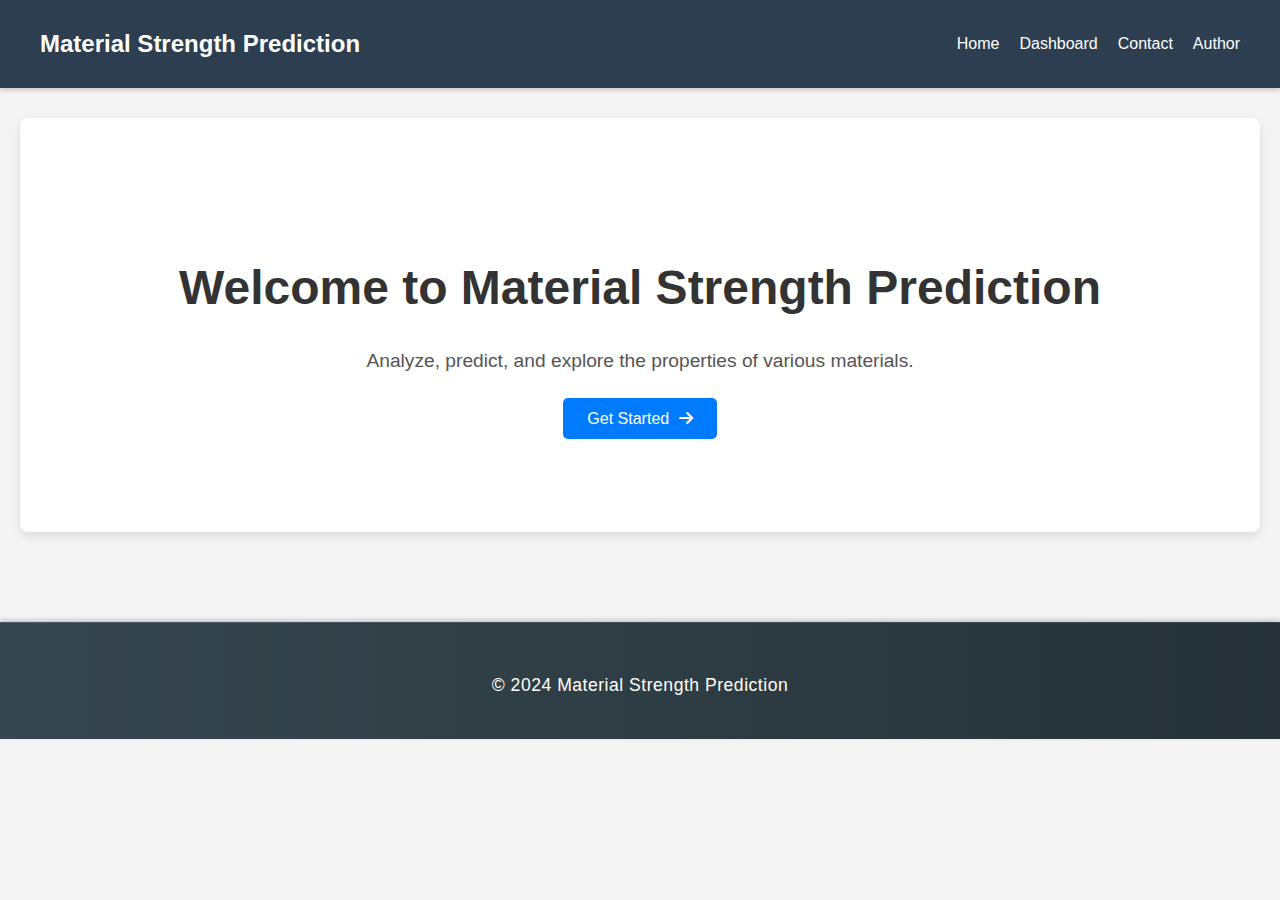
<file: index.html>
<!DOCTYPE html>
<html lang="en">
<head>
    <meta charset="UTF-8">
    <meta name="viewport" content="width=device-width, initial-scale=1.0">
    <title>Material Strength Prediction - Home</title>
    <link rel="stylesheet" href="rambabu.css">
    <link rel="stylesheet" href="https://cdnjs.cloudflare.com/ajax/libs/font-awesome/6.0.0/css/all.min.css" integrity="sha512-9usAa10IRO0HhonpyAIVpjrylPvoDwiPUiKdWk5t3PyolY1cOd4DSE0Ga+ri4AuTroPR5aQvXU9xC6qOPnzFeg==" crossorigin="anonymous" referrerpolicy="no-referrer" />
</head>
<body>
    <header>
        <nav>
            <div class="logo">Material Strength Prediction</div>
            <ul class="nav-links">
                <li><a href="rambabu.html">Home</a></li>
                <li><a href="dashboard.html">Dashboard</a></li>
                <li><a href="contact.html">Contact</a></li>
                <li><a href="author.html">Author</a></li>
            </ul>
        </nav>
    </header>

    <main>
        <section class="hero">
            <h1>Welcome to Material Strength Prediction</h1>
            <p>Analyze, predict, and explore the properties of various materials.</p>
            <a href="dashboard.html" class="cta-button">Get Started <i class="fas fa-arrow-right"></i></a>
        </section>
    </main>

    <footer>
        <p>© 2024 Material Strength Prediction</p>
    </footer>
</body>
</html>
</file>
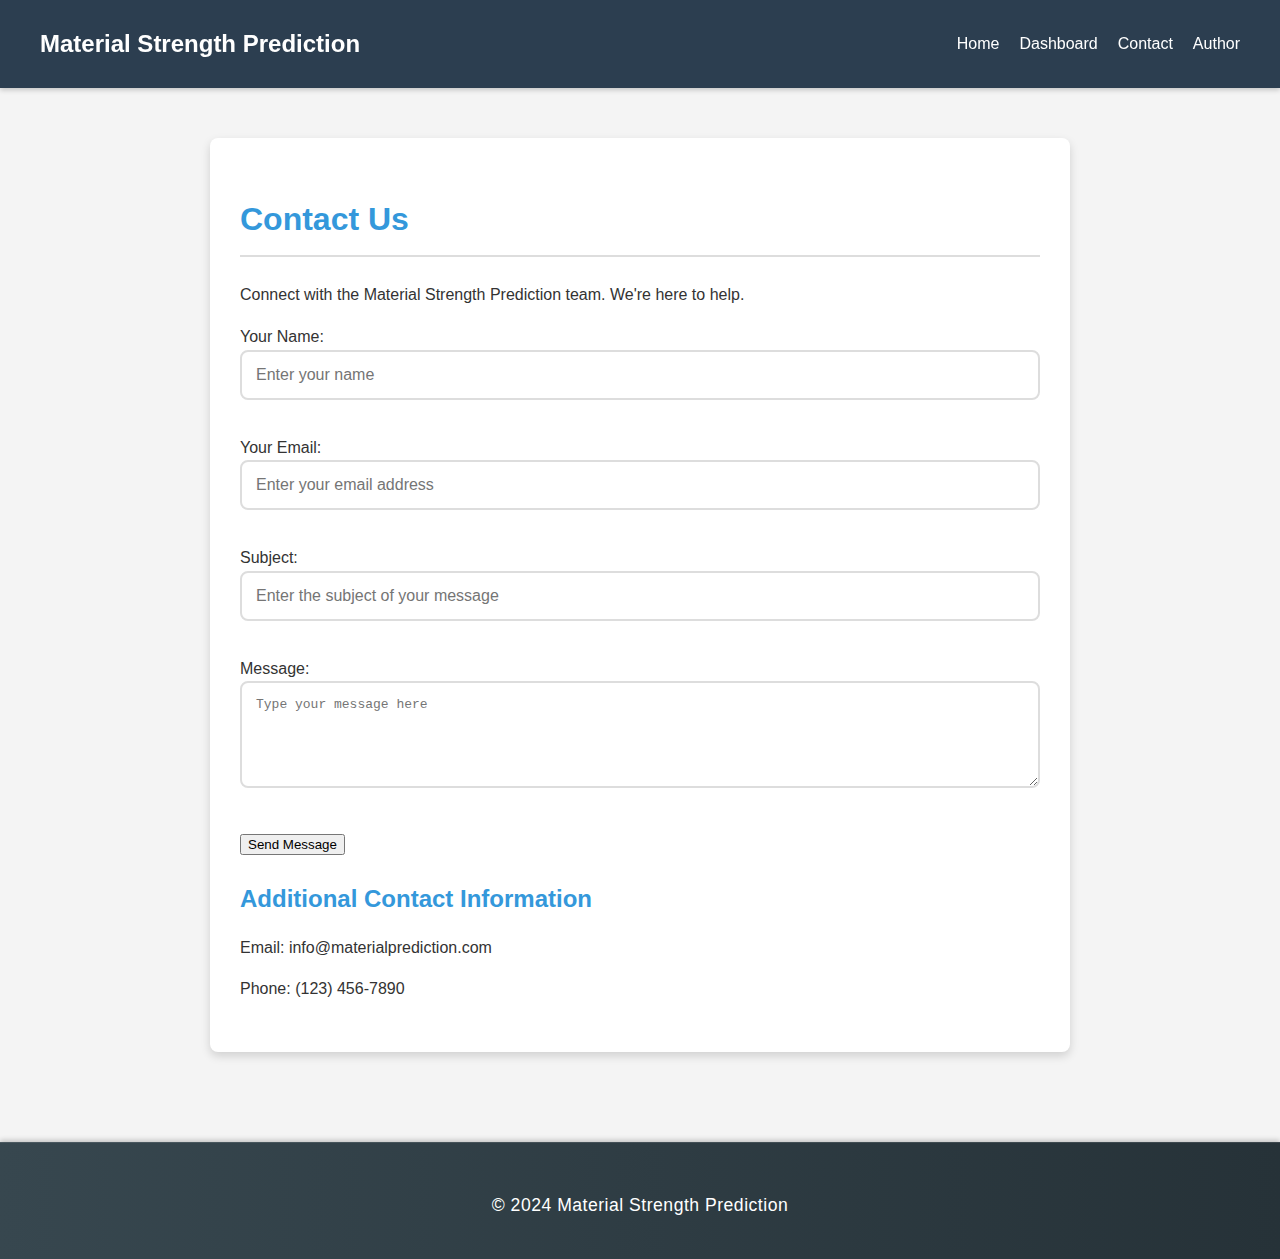
<file: contact.html>
<!DOCTYPE html>
<html lang="en">
<head>
    <meta charset="UTF-8">
    <meta name="viewport" content="width=device-width, initial-scale=1.0">
    <title>Material Strength Prediction - Contact</title>
    <link rel="stylesheet" href="rambabu.css">
    <link rel="stylesheet" href="https://cdnjs.cloudflare.com/ajax/libs/font-awesome/6.0.0/css/all.min.css">
</head>
<body>
    <header>
        <nav>
            <div class="logo">Material Strength Prediction</div>
            <ul class="nav-links">
                <li><a href="index.html">Home</a></li>
                <li><a href="dashboard.html">Dashboard</a></li>
                <li><a href="contact.html">Contact</a></li>
                <li><a href="author.html">Author</a></li>
            </ul>
        </nav>
    </header>

    <main>
        <section class="contact-linkedin">
            <h2>Contact Us</h2>
            <p>Connect with the Material Strength Prediction team. We're here to help.</p>

            <form id="contact-form">
                <div class="form-group">
                    <label for="name">Your Name:</label>
                    <input type="text" id="name" name="name" placeholder="Enter your name">
                </div>
                <div class="form-group">
                    <label for="email">Your Email:</label>
                    <input type="email" id="email" name="email" placeholder="Enter your email address">
                </div>
                <div class="form-group">
                    <label for="subject">Subject:</label>
                    <input type="text" id="subject" name="subject" placeholder="Enter the subject of your message">
                </div>
                <div class="form-group">
                    <label for="message">Message:</label>
                    <textarea id="message" name="message" rows="5" placeholder="Type your message here"></textarea>
                </div>
                <button type="submit">Send Message</button>
            </form>

            <div class="contact-info">
                <h3>Additional Contact Information</h3>
                <p>Email: info@materialprediction.com</p>
                <p>Phone: (123) 456-7890</p>
            </div>
        </section>
    </main>

    <footer>
        <p>© 2024 Material Strength Prediction</p>
    </footer>
</body>
</html>
</file>
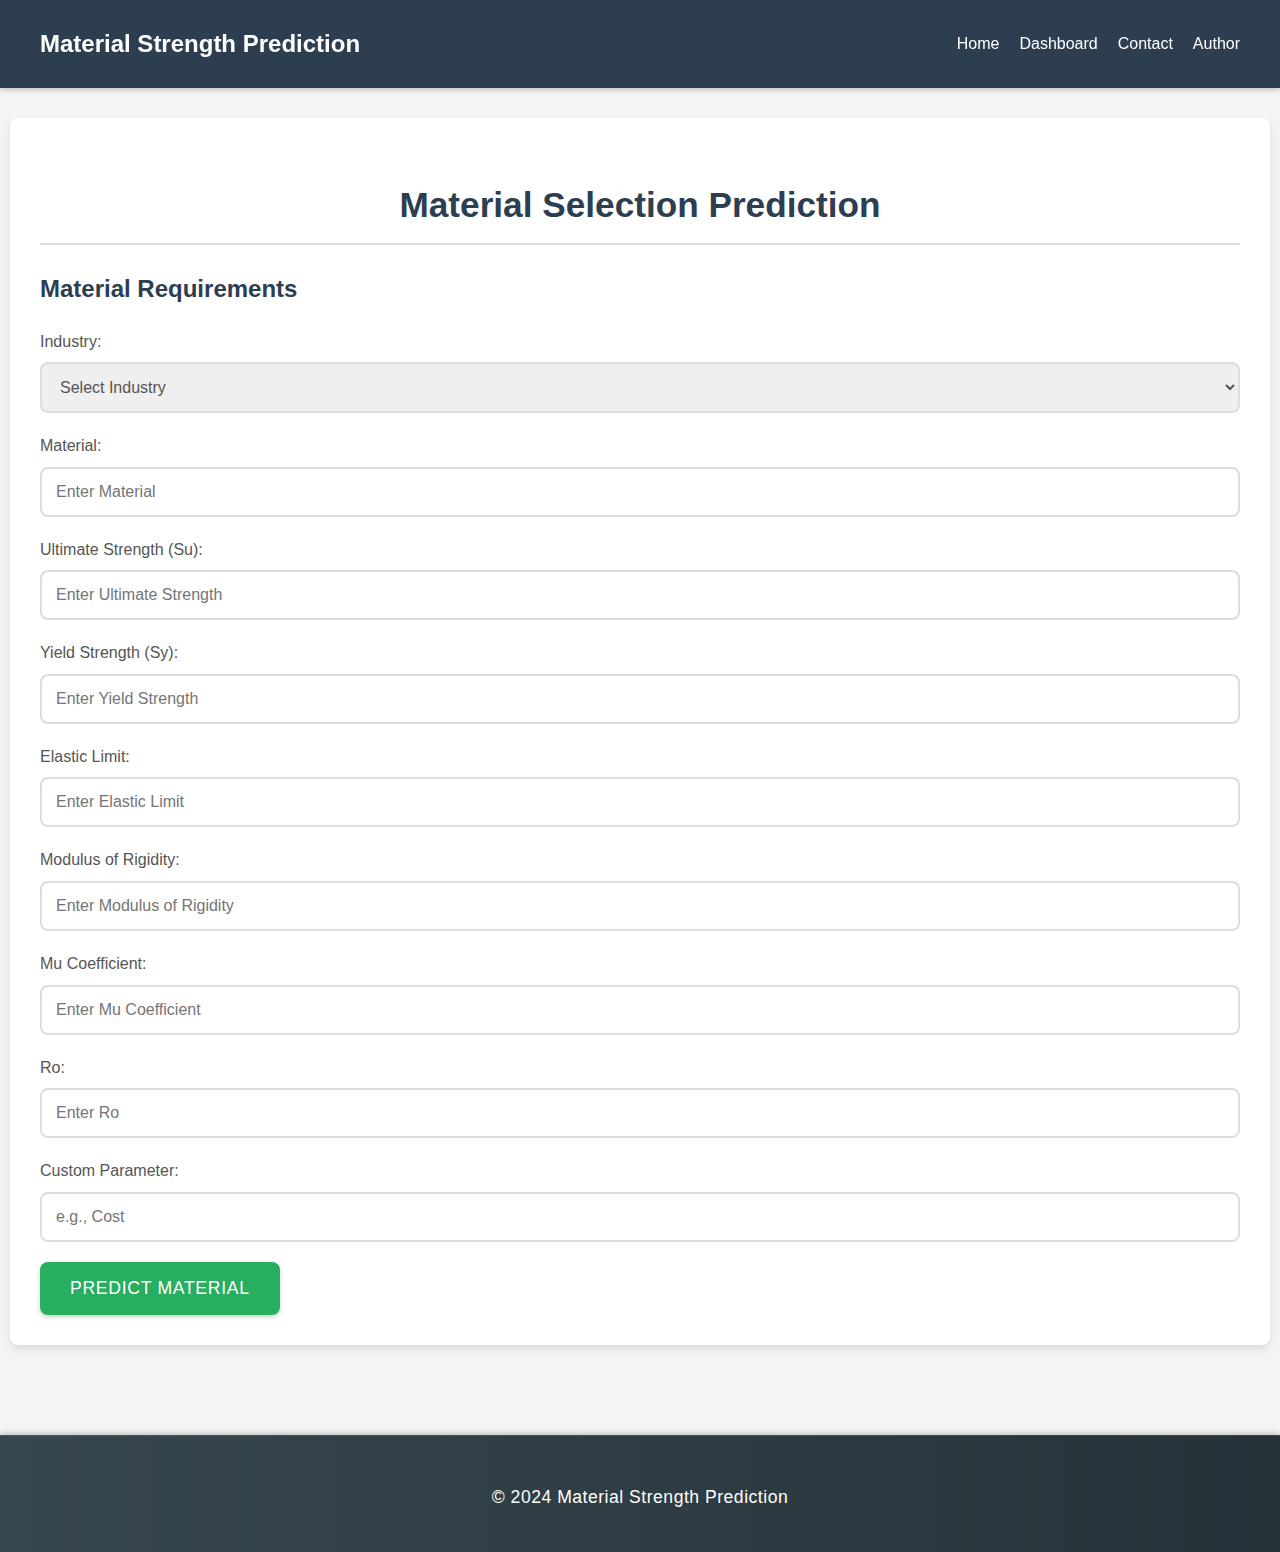
<file: dashboard.html>
<!DOCTYPE html>
<html lang="en">
<head>
    <meta charset="UTF-8">
    <meta name="viewport" content="width=device-width, initial-scale=1.0">
    <title>Material Strength Prediction - Dashboard</title>
    <link rel="stylesheet" href="rambabu.css">
    <link rel="stylesheet" href="https://cdnjs.cloudflare.com/ajax/libs/font-awesome/6.0.0/css/all.min.css">
</head>
<body>
    <header>
        <nav>
            <div class="logo">Material Strength Prediction</div>
            <ul class="nav-links">
                <li><a href="rambabu.html">Home</a></li>
                <li><a href="dashboard.html">Dashboard</a></li>
                <li><a href="contact.html">Contact</a></li>
                <li><a href="author.html">Author</a></li>
            </ul>
        </nav>
    </header>

    <main>
        <section class="dashboard" id="interface-2">
            <h2>Material Selection Prediction</h2>
            <div class="input-section">
                <h3>Material Requirements</h3>
                <form id="material-form" onsubmit="return false;">
                    <!-- Industry Selection -->
                    <div class="input-group">
                        <label for="industry">Industry:</label>
                        <select id="industry" name="industry" required>
                            <option value="">Select Industry</option>
                            <option value="aerospace">Aerospace</option>
                            <option value="automotive">Automotive</option>
                            <option value="construction">Construction</option>
                            <option value="biomedical">Biomedical</option>
                        </select>
                    </div>

                    <!-- Material Properties Input -->
                    <div class="input-group">
                        <label for="material">Material:</label>
                        <input type="text" id="material" name="material" placeholder="Enter Material" required>
                    </div>
                    <div class="input-group">
                        <label for="su">Ultimate Strength (Su):</label>
                        <input type="number" id="su" name="su" placeholder="Enter Ultimate Strength" required>
                    </div>
                    <div class="input-group">
                        <label for="sy">Yield Strength (Sy):</label>
                        <input type="number" id="sy" name="sy" placeholder="Enter Yield Strength" required>
                    </div>
                    <div class="input-group">
                        <label for="e">Elastic Limit:</label>
                        <input type="number" id="e" name="e" placeholder="Enter Elastic Limit" required>
                    </div>
                    <div class="input-group">
                        <label for="g">Modulus of Rigidity:</label>
                        <input type="number" id="g" name="g" placeholder="Enter Modulus of Rigidity" required>
                    </div>
                    <div class="input-group">
                        <label for="mu">Mu Coefficient:</label>
                        <input type="number" step="0.01" id="mu" name="mu" placeholder="Enter Mu Coefficient" required>
                    </div>
                    <div class="input-group">
                        <label for="ro">Ro:</label>
                        <input type="number" id="ro" name="ro" placeholder="Enter Ro" required>
                    </div>

                    <!-- Custom Parameter Input -->
                    <div class="input-group">
                        <label for="custom-parameter">Custom Parameter:</label>
                        <input type="text" id="custom-parameter" name="custom-parameter" placeholder="e.g., Cost">
                    </div>

                    <!-- Submit Button -->
                    <button type="submit" onclick="predict()">Predict Material</button>
                </form>
            </div>
        </section>

        <section id="interface-3" class="prediction-interface" style="display:none;">
            <h2>Prediction Result</h2>
            <div id="prediction-content">
                <div id="result" class="rating-stars"></div>
                <p id="recommendation"></p>
                <div class="alternative-materials">
                    <h4>Recommendations</h4>
                    <ul id="alternative-list"></ul>
                </div>
            </div>
            <button class="download-button" onclick="downloadReport()">Download Report</button>
        </section>
    </main>

    <footer>
        <p>© 2024 Material Strength Prediction</p>
    </footer>

    <script src="rambabu.js"></script>
</body>
</html>
</file>
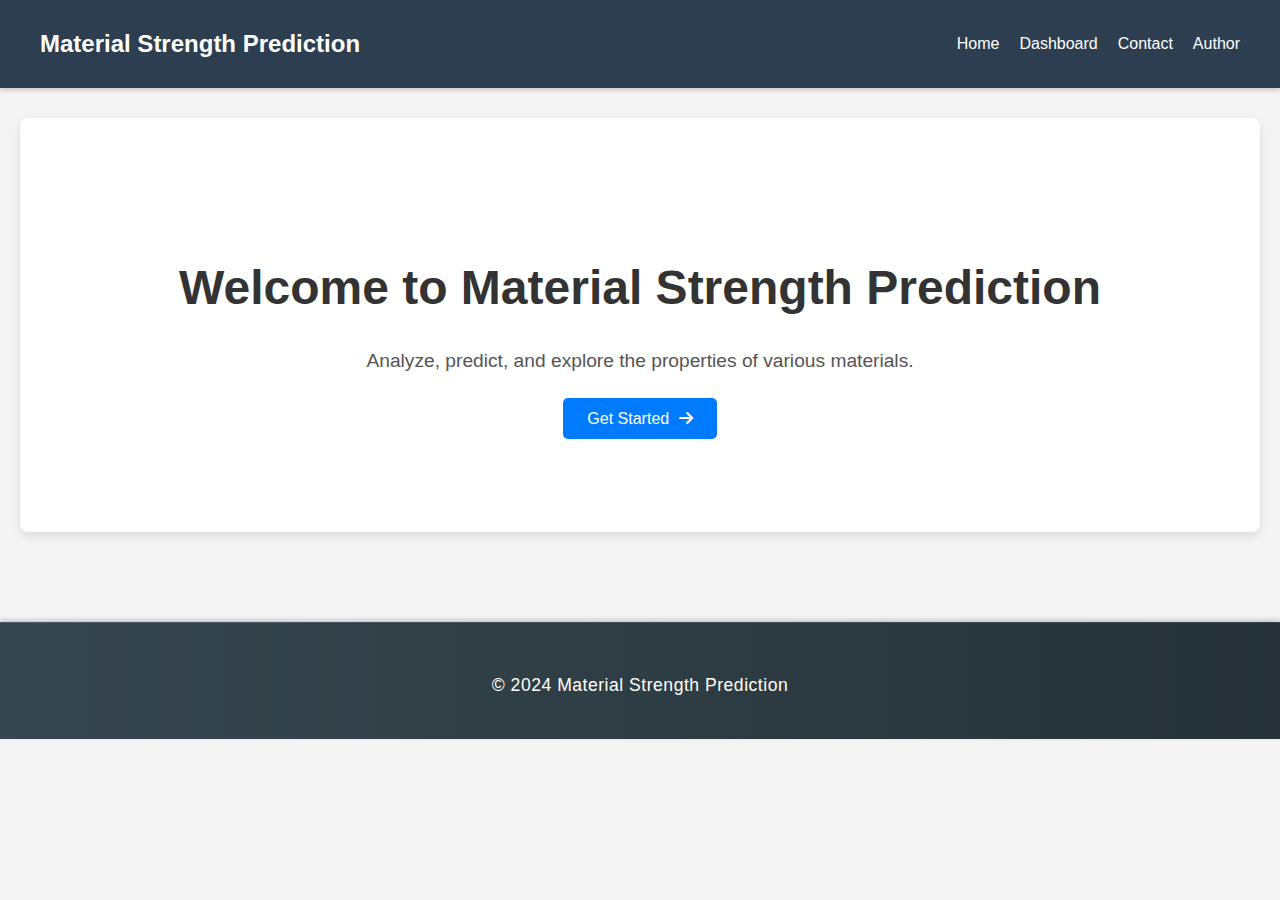
<file: rambabu.html>
<!DOCTYPE html>
<html lang="en">
<head>
    <meta charset="UTF-8">
    <meta name="viewport" content="width=device-width, initial-scale=1.0">
    <title>Material Strength Prediction - Home</title>
    <link rel="stylesheet" href="rambabu.css">
    <link rel="stylesheet" href="https://cdnjs.cloudflare.com/ajax/libs/font-awesome/6.0.0/css/all.min.css" integrity="sha512-9usAa10IRO0HhonpyAIVpjrylPvoDwiPUiKdWk5t3PyolY1cOd4DSE0Ga+ri4AuTroPR5aQvXU9xC6qOPnzFeg==" crossorigin="anonymous" referrerpolicy="no-referrer" />
</head>
<body>
    <header>
        <nav>
            <div class="logo">Material Strength Prediction</div>
            <ul class="nav-links">
                <li><a href="rambabu.html">Home</a></li>
                <li><a href="dashboard.html">Dashboard</a></li>
                <li><a href="contact.html">Contact</a></li>
                <li><a href="author.html">Author</a></li>
            </ul>
        </nav>
    </header>

    <main>
        <section class="hero">
            <h1>Welcome to Material Strength Prediction</h1>
            <p>Analyze, predict, and explore the properties of various materials.</p>
            <a href="dashboard.html" class="cta-button">Get Started <i class="fas fa-arrow-right"></i></a>
        </section>
    </main>

    <footer>
        <p>© 2024 Material Strength Prediction</p>
    </footer>
</body>
</html>
</file>
<file: rambabu.css>
body {
    font-family: 'Arial', sans-serif;
    margin: 0;
    padding: 0;
    background-color: #f4f4f4;
    color: #333;
    line-height: 1.6;
    overflow-x: hidden;
  }
  
  /* Header and Navigation */
  header {
    background-color: #2c3e50;
    color: white;
    padding: 15px 20px;
    box-shadow: 0 2px 5px rgba(0, 0, 0, 0.2);
    position: sticky;
    top: 0;
    z-index: 100;
  }
  
  nav {
    display: flex;
    justify-content: space-between;
    align-items: center;
    max-width: 1200px;
    margin: 0 auto;
  }
  
  .logo {
    font-size: 1.5em;
    font-weight: bold;
  }
  
  .nav-links {
    list-style: none;
    display: flex;
  }
  
  .nav-links li {
    margin-left: 20px;
  }
  
  .nav-links li a {
    color: white;
    text-decoration: none;
    transition: color 0.3s ease;
  }
  
  .nav-links li a:hover {
    color: #ddd;
  }
  
  /* Main Content */
  main {
    padding: 30px;
    display: flex;
    flex-direction: column;
    align-items: center;
    max-width: 1200px;
    margin: 0 auto;
  }
  
  section {
    background-color: #fff;
    border-radius: 8px;
    box-shadow: 0 4px 10px rgba(0, 0, 0, 0.1);
    padding: 30px;
    margin-bottom: 30px;
    width: 100%;
  }
  
  section h2 {
    font-size: 2.2em;
    margin-bottom: 25px;
    color: #2c3e50;
    border-bottom: 2px solid #ddd;
    padding-bottom: 10px;
    text-align: center;
  }
  
  /* Input Section */
  .input-section h3 {
    font-size: 1.5em;
    margin-bottom: 20px;
    color: #2c3e50;
  }
  
  .input-group {
    margin-bottom: 20px;
  }
  
  .input-group label {
    display: block;
    font-weight: 500;
    margin-bottom: 8px;
    color: #555;
  }
  
  .input-group input[type="number"],
  .input-group input[type="text"],
  .input-group select {
    width: 100%;
    padding: 14px;
    border: 2px solid #ddd;
    border-radius: 8px;
    font-size: 1em;
    transition: border-color 0.3s ease, box-shadow 0.3s ease;
    box-sizing: border-box;
    color: #555;
  }
  
  .input-group input[type="number"]:focus,
  .input-group input[type="text"]:focus,
  .input-group select:focus {
    outline: none;
    border-color: #3498db;
    box-shadow: 0 0 8px rgba(52, 152, 219, 0.3);
  }
  
  .dashboard button {
    background-color: #27ae60;
    color: white;
    padding: 16px 30px;
    border: none;
    border-radius: 8px;
    cursor: pointer;
    font-size: 1.1em;
    transition: background-color 0.3s ease, transform 0.2s ease;
    box-shadow: 0 2px 5px rgba(0, 0, 0, 0.2);
    text-transform: uppercase;
    letter-spacing: 0.7px;
  }
  
  .dashboard button:hover {
    background-color: #218838;
    transform: translateY(-2px);
  }
  
  /* Prediction Interface */
  .prediction-interface {
    text-align: center;
    background-color: #fff;
    border-radius: 10px;
    box-shadow: 0 4px 12px rgba(0, 0, 0, 0.15);
    padding: 40px;
    width: 100%;
  }
  
  .prediction-interface h2 {
    font-size: 2.5em;
    margin-bottom: 30px;
    color: #3498db;
    border-bottom: 3px solid #ecf0f1;
    padding-bottom: 12px;
  }
  
  .rating-stars {
    font-size: 3em;
    color: #f39c12;
    margin-bottom: 20px;
    text-shadow: 1px 1px 3px rgba(0, 0, 0, 0.2);
  }
  
  #recommendation {
    font-size: 1.2em;
    color: #777;
    margin-bottom: 25px;
    line-height: 1.7;
  }
  
  .alternative-materials {
    margin-top: 40px;
  }
  
  .alternative-materials h4 {
    font-size: 1.7em;
    margin-bottom: 15px;
    color: #3498db;
  }
  
  .alternative-materials ul {
    list-style: none;
    padding: 0;
  }
  
  .alternative-materials li {
    color: #555;
    margin-bottom: 10px;
    line-height: 1.6;
  }
  
  .download-button {
    background-color: #3498db;
    color: white;
    padding: 16px 30px;
    border: none;
    border-radius: 8px;
    cursor: pointer;
    font-size: 1.1em;
    transition: background-color 0.3s ease, transform 0.2s ease;
    box-shadow: 0 3px 6px rgba(0, 0, 0, 0.2);
    text-transform: uppercase;
    letter-spacing: 0.8px;
  }
  
  .download-button:hover {
    background-color: #2980b9;
    transform: translateY(-2px);
  }
  
  /* Author and Contact page styles - LinkedIn style */
  .contact-linkedin,
  .author-linkedin {
    max-width: 800px;
    margin: 20px auto;
    padding: 30px;
    background-color: #fff;
    border-radius: 8px;
    box-shadow: 0 4px 10px rgba(0, 0, 0, 0.15);
    margin-bottom: 30px;
  }
  
  .author-linkedin .profile-header,
  .contact-linkedin .form-group,
  .contact-linkedin .contact-info {
    margin-bottom: 20px;
  }
  
  .author-linkedin h1,
  .contact-linkedin h2 {
    color: #3498db;
    font-size: 2em;
    text-align: left;
    border-bottom: 2px solid #ddd;
    padding-bottom: 10px;
  }
  
  .author-linkedin h2,
  .contact-linkedin h3 {
    font-size: 1.5em;
    margin-bottom: 15px;
    color: #3498db;
  }
  
  .author-linkedin .profile-image {
    width: 200px;
    height: 200px;
    border-radius: 50%;
    object-fit: cover;
    margin-bottom: 20px;
    box-shadow: 0 2px 5px rgba(0, 0, 0, 0.2);
  }
  
  .author-linkedin p {
    color: #555;
    line-height: 1.7;
  }
  
  /* LinkedIn-Style Profile Links */
  .author-linkedin .profile-links {
    margin-top: 30px;
  }
  
  .author-linkedin .profile-links a {
    display: inline-flex;
    align-items: center;
    padding: 12px 20px;
    margin-right: 15px;
    background-color: #3498db;
    color: white;
    text-decoration: none;
    border-radius: 6px;
    font-weight: 500;
    transition: background-color 0.3s ease;
  }
  
  .author-linkedin .profile-links a:hover {
    background-color: #2980b9;
  }
  
  .author-linkedin .profile-links i {
    margin-right: 8px;
  }
  
  .author-linkedin .profile-skills ul {
    list-style: none;
    padding: 0;
  }
  
  .author-linkedin .profile-skills li {
    margin-bottom: 10px;
    color: #555;
  }
  
  /* Contact Form Inputs */
  .contact-linkedin input,
  .contact-linkedin textarea {
    width: 100%;
    padding: 14px;
    border: 2px solid #ddd;
    border-radius: 8px;
    font-size: 1em;
    transition: border-color 0.3s ease, box-shadow 0.3s ease;
    box-sizing: border-box;
    color: #555;
    margin-bottom: 15px;
  }
  
  .contact-linkedin input:focus,
  .contact-linkedin textarea:focus {
    outline: none;
    border-color: #3498db;
    box-shadow: 0 0 8px rgba(52, 152, 219, 0.3);
  }
  /* Footer */
  footer {
      background: linear-gradient(to right, #37474f, #263238); /* Gradient Background */
      color: white;
      text-align: center;
      padding: 30px 20px; /* Increased Padding */
      margin-top: 30px;
      box-shadow: 0 -2px 5px rgba(0, 0, 0, 0.2); /* Subtle Shadow */
      font-family: 'Arial', sans-serif; /* Different Font */
      font-size: 1.1em; /* Slightly larger font */
      letter-spacing: 0.5px; /* Improved Text Spacing */
      border-top: 1px solid rgba(255, 255, 255, 0.1); /* Subtle Border */
  }
  
  footer p {
      margin-bottom: 10px; /* Spacing for the text */
  }
  /* Responsive Design */
  @media (max-width: 768px) {
      nav {
          flex-direction: column;
          align-items: flex-start;
      }
  
      .nav-links {
          margin-top: 10px;
          flex-direction: column;
      }
  
      .nav-links li {
          margin-left: 0;
          margin-bottom: 8px;
      }
  
      .author-linkedin .profile-image {
          width: 150px;
          height: 150px;
      }
  
      .author-linkedin .profile-summary,
      .author-linkedin .profile-skills {
          margin-bottom: 20px;
      }
  }
  /* General Styles (unchanged) */

/* Header & Navigation (unchanged) */

/* Main Content (unchanged) */

/* Home Page Styles */
.hero {
  text-align: center;
  padding: 100px 20px;
}

.hero h1 {
  font-size: 3em;
  margin-bottom: 15px;
}

.hero p {
  font-size: 1.2em;
  color: #555;
  margin-bottom: 30px;
}

.cta-button {
  background-color: #007bff;
  color: white;
  padding: 12px 24px;
  border-radius: 5px;
  text-decoration: none;
  transition: background-color 0.3s ease;
}

.cta-button:hover {
  background-color: #0056b3;
}
.cta-button i {
  margin-left: 5px; /* Style the new icon here */
  transition: transform 0.3s ease; /* Smooth transition */
}

.cta-button:hover i {
  transform: translateX(5px);
}
</file>
